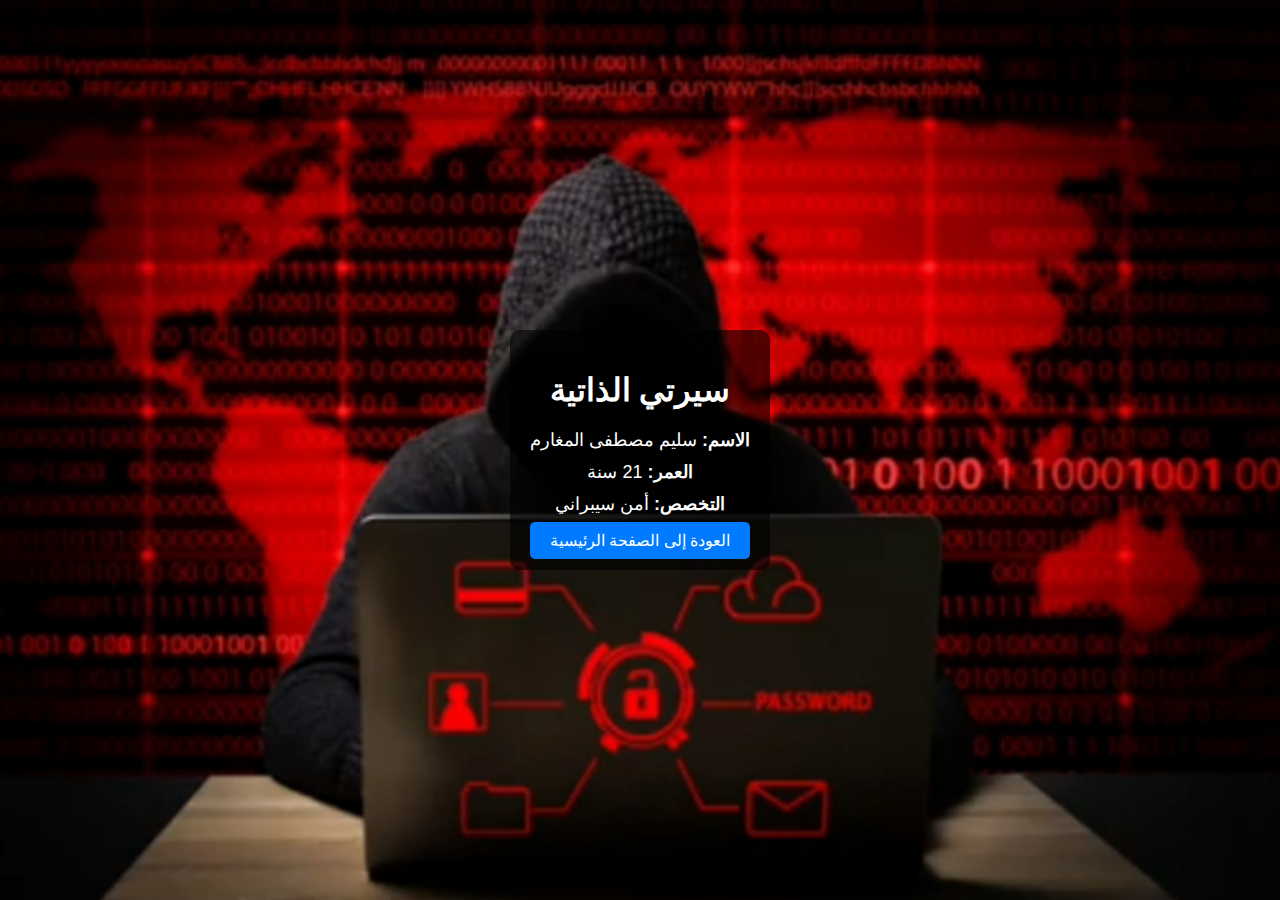
<file: profile.html>
<!DOCTYPE html>
<html lang="ar" dir="rtl">
<head>
  <meta charset="UTF-8">
  <meta name="viewport" content="width=device-width, initial-scale=1.0">
  <title>سيرتي الذاتية</title>
  <link rel="stylesheet" href="styles.css">
</head>
<body class="profile-page" style="background-image: url('IMG_٢٠٢٤١٠١٠_٢٠٣٣٢٧.jpg');">
  <div class="container">
    <h1>سيرتي الذاتية</h1>
    <ul>
      <li><strong>الاسم:</strong> سليم مصطفى المغارم</li>
      <li><strong>العمر:</strong> 21 سنة</li>
      <li><strong>التخصص:</strong> أمن سيبراني</li>
    </ul>
    <a href="index.html" class="back-button">العودة إلى الصفحة الرئيسية</a>
  </div>
</body>
</html>
</file>
<file: styles.css>
body {
    margin: 0;
    font-family: Arial, sans-serif;
    background-size: cover;
    background-position: center;
    color: white;
    text-align: center;
    height: 100vh;
    display: flex;
    align-items: center;
    justify-content: center;
  }
  
  .container {
    background: rgba(0, 0, 0, 0.6);
    padding: 20px;
    border-radius: 10px;
    max-width: 600px;
  }
  
  h1 {
    margin-bottom: 20px;
  }
  
  ul {
    list-style-type: none;
    padding: 0;
  }
  
  ul li {
    margin: 10px 0;
    font-size: 18px;
  }
  
  button, .back-button {
    background-color: #007bff;
    color: white;
    border: none;
    padding: 10px 20px;
    border-radius: 5px;
    text-decoration: none;
    cursor: pointer;
    font-size: 16px;
  }
  
  button:hover, .back-button:hover {
    background-color: #0056b3;
  }
</file>
